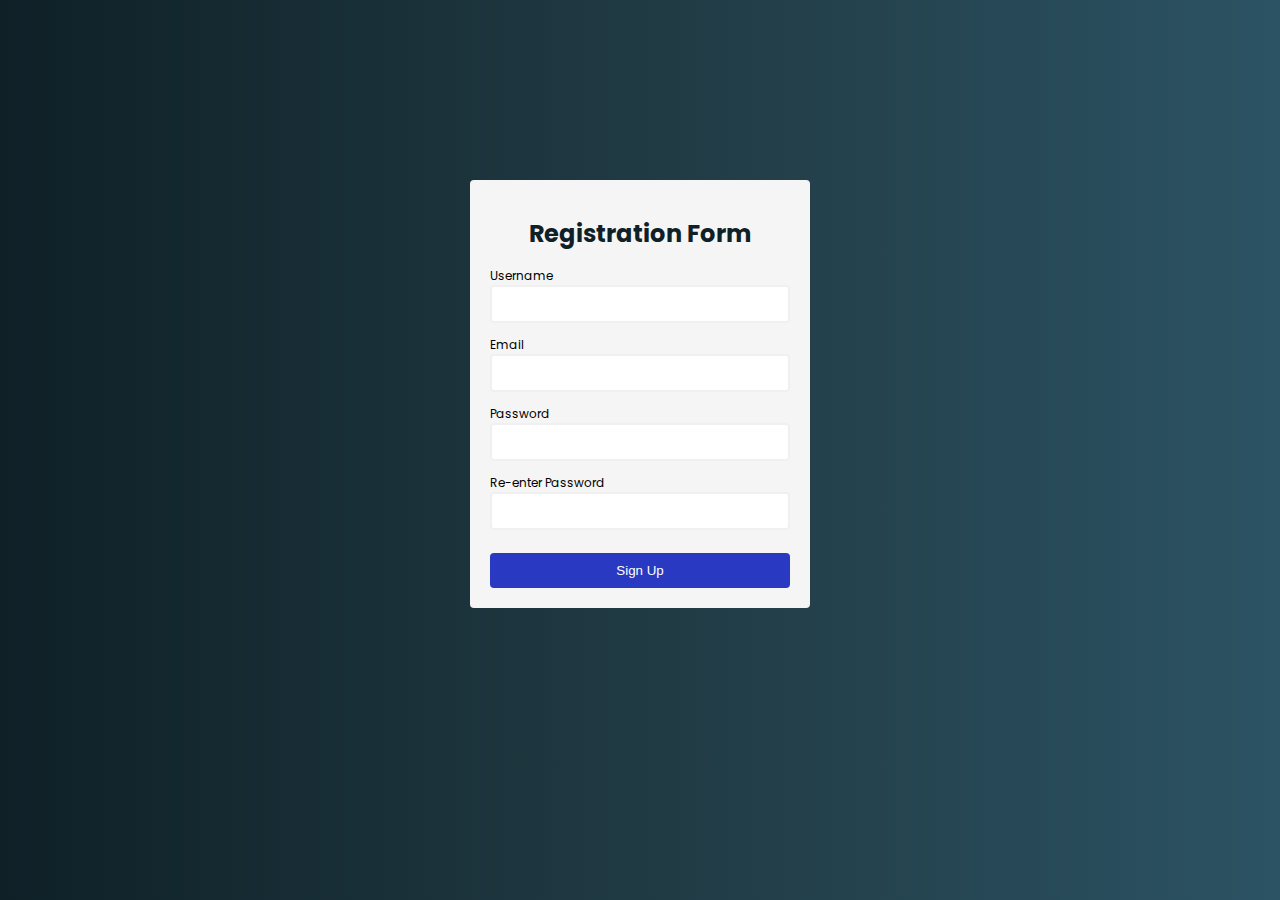
<file: index.html>
<html lang="en">
<head>
    <meta charset="UTF-8">
    <meta http-equiv="X-UA-Compatible" content="IE=edge">
    <meta name="viewport" content="width=device-width, initial-scale=1.0">
    <title>Form Validation</title>
    <link rel="preconnect" href="https://fonts.googleapis.com">
    <link rel="preconnect" href="https://fonts.gstatic.com" crossorigin>
    <link href="https://fonts.googleapis.com/css2?family=Poppins:wght@400;700&display=swap" rel="stylesheet">
    <link rel="stylesheet" href="./style.css">
    <script defer src="./index.js"></script>
</head>
<body>
    <div class="container">
        <form id="form" action="/">
            <h1>Registration Form</h1>
            <div class="input-control">
                <label for="username">Username</label>
                <input id="username" name="username" type="text">
                <div class="error"></div>
            </div>
            <div class="input-control">
                <label for="email">Email</label>
                <input id="email" name="email" type="text">
                <div class="error"></div>
            </div>
            <div class="input-control">
                <label for="password">Password</label>
                <input id="password"name="password" type="password">
                <div class="error"></div>
            </div>
            <div class="input-control">
                <label for="password2">Re-enter Password</label>
                <input id="password2"name="password2" type="password">
                <div class="error"></div>
            </div>
            <button type="submit">Sign Up</button>
        </form>
    </div>
</body>
</html>
</file>
<file: style.css>
body {
    background: linear-gradient(to right, #0f2027, #203a43, #2c5364);
    font-family: 'Poppins', sans-serif;
}

#form {
    width: 300px;
    margin: 20vh auto 0 auto;
    padding: 20px;
    background-color: whitesmoke;
    border-radius: 4px;
    font-size: 12px;
}

#form h1 {
    color: #0f2027;
    text-align: center;
}

#form button {
    padding: 10px;
    margin-top: 10px;
    width: 100%;
    color: white;
    background-color: rgb(41, 57, 194);
    border: none;
    border-radius: 4px;
}

.input-control {
    display: flex;
    flex-direction: column;
}

.input-control input {
    border: 2px solid #f0f0f0;
	border-radius: 4px;
	display: block;
	font-size: 12px;
	padding: 10px;
	width: 100%;
}

.input-control input:focus {
    outline: 0;
}

.input-control.success input {
    border-color: #09c372;
}

.input-control.error input {
    border-color: #ff3860;
}

.input-control .error {
    color: #ff3860;
    font-size: 9px;
    height: 13px;
}
</file>
